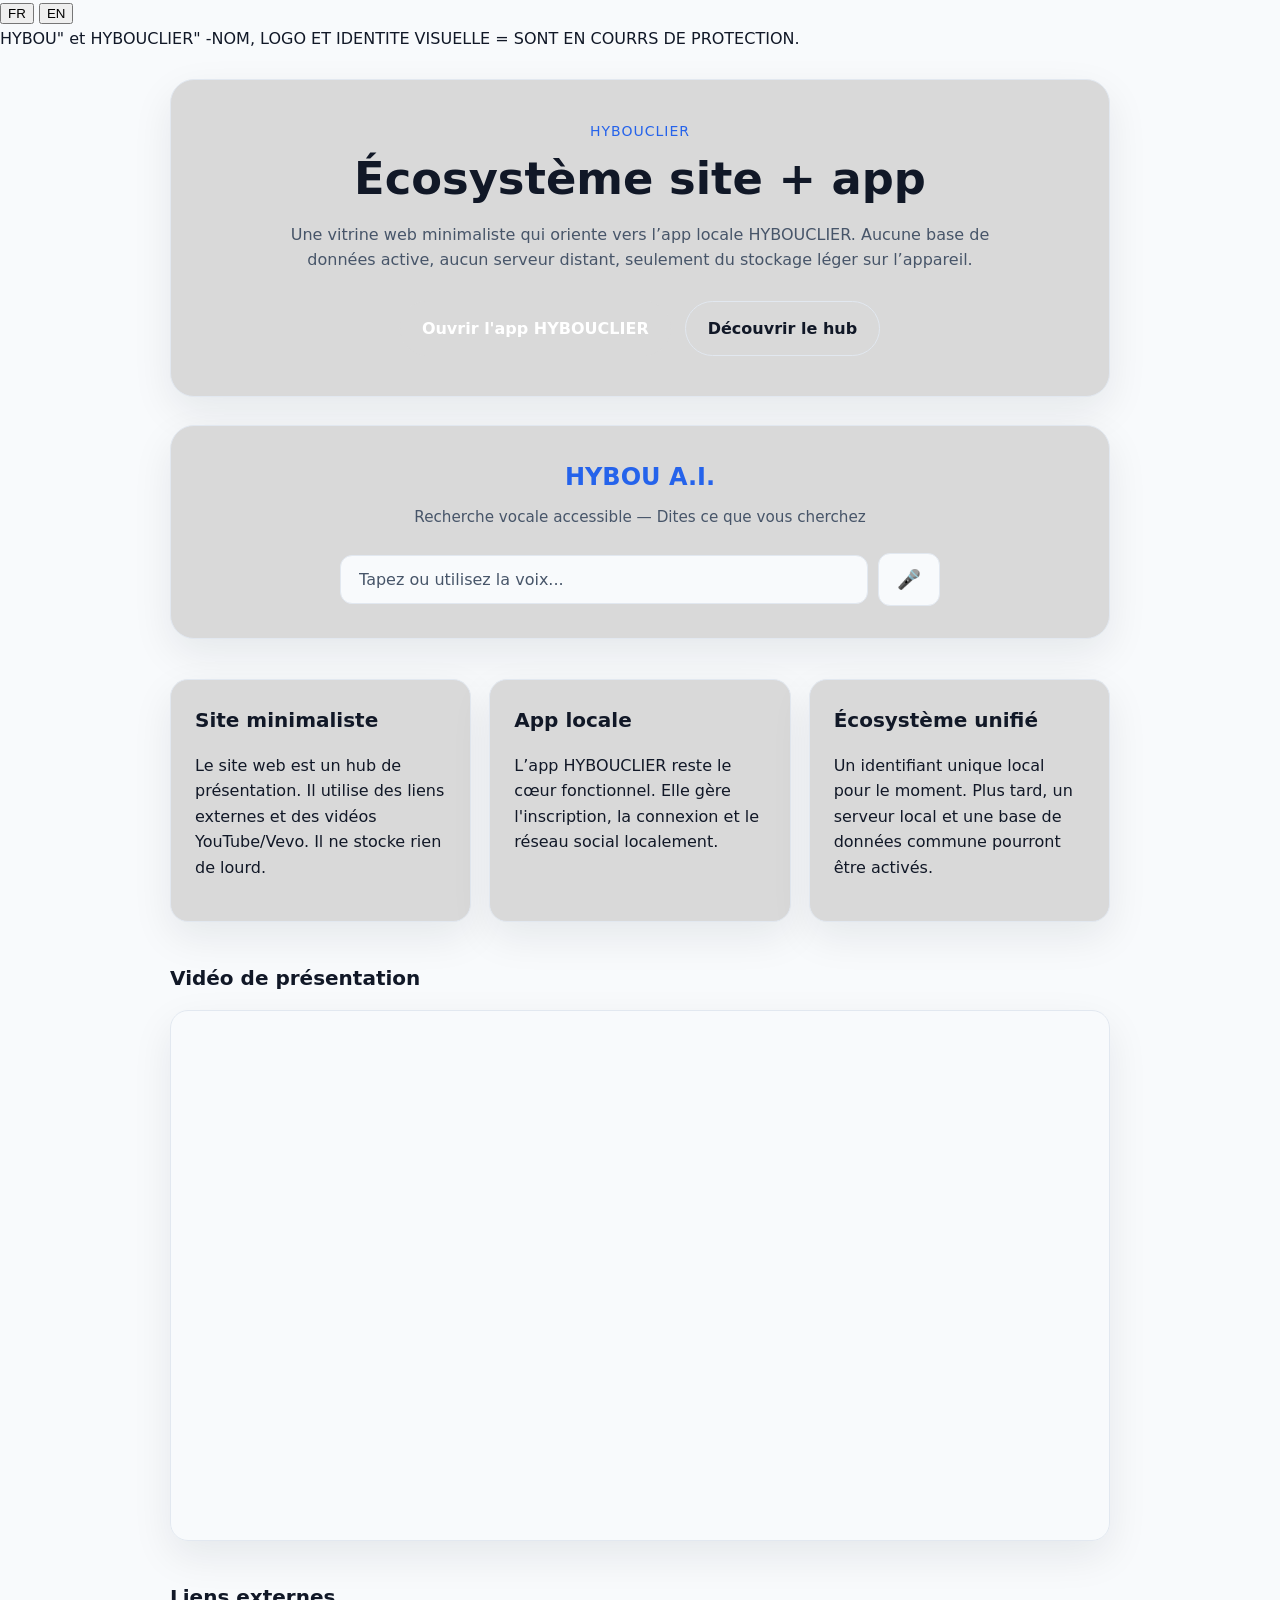
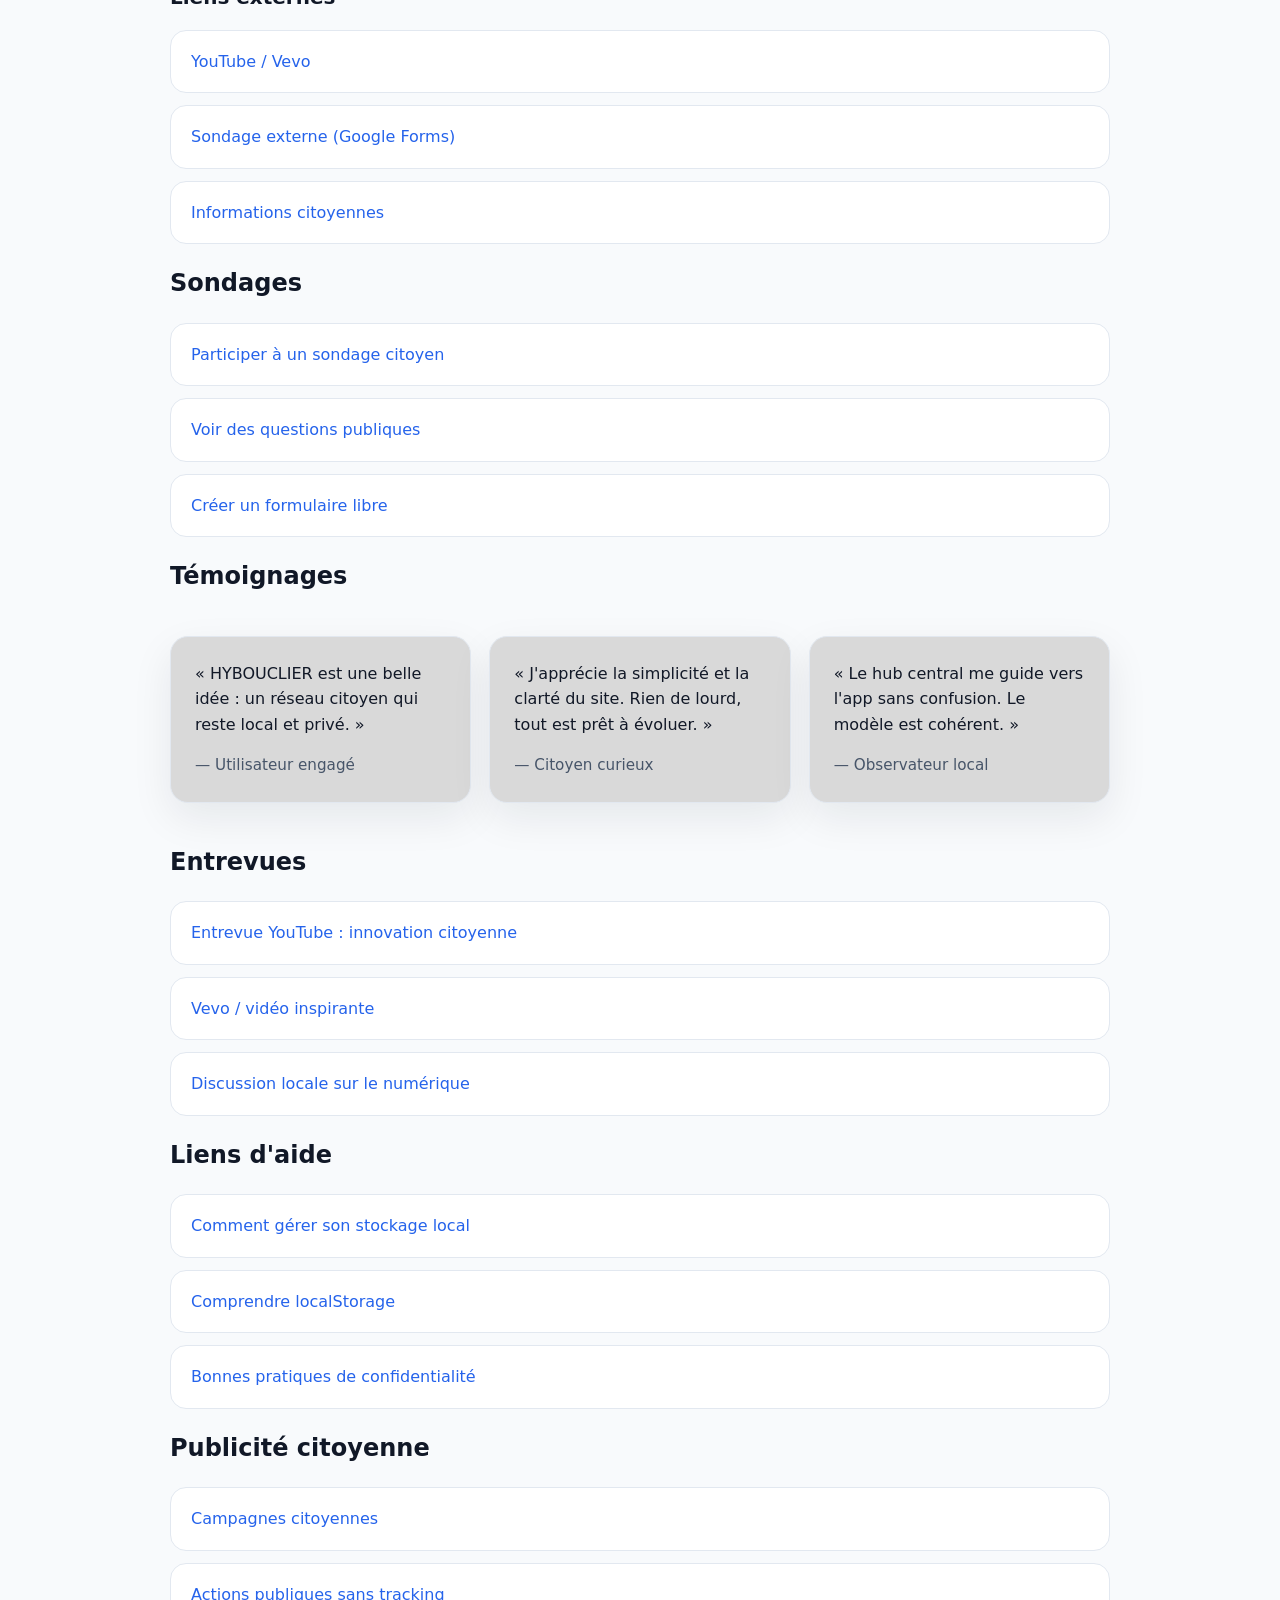
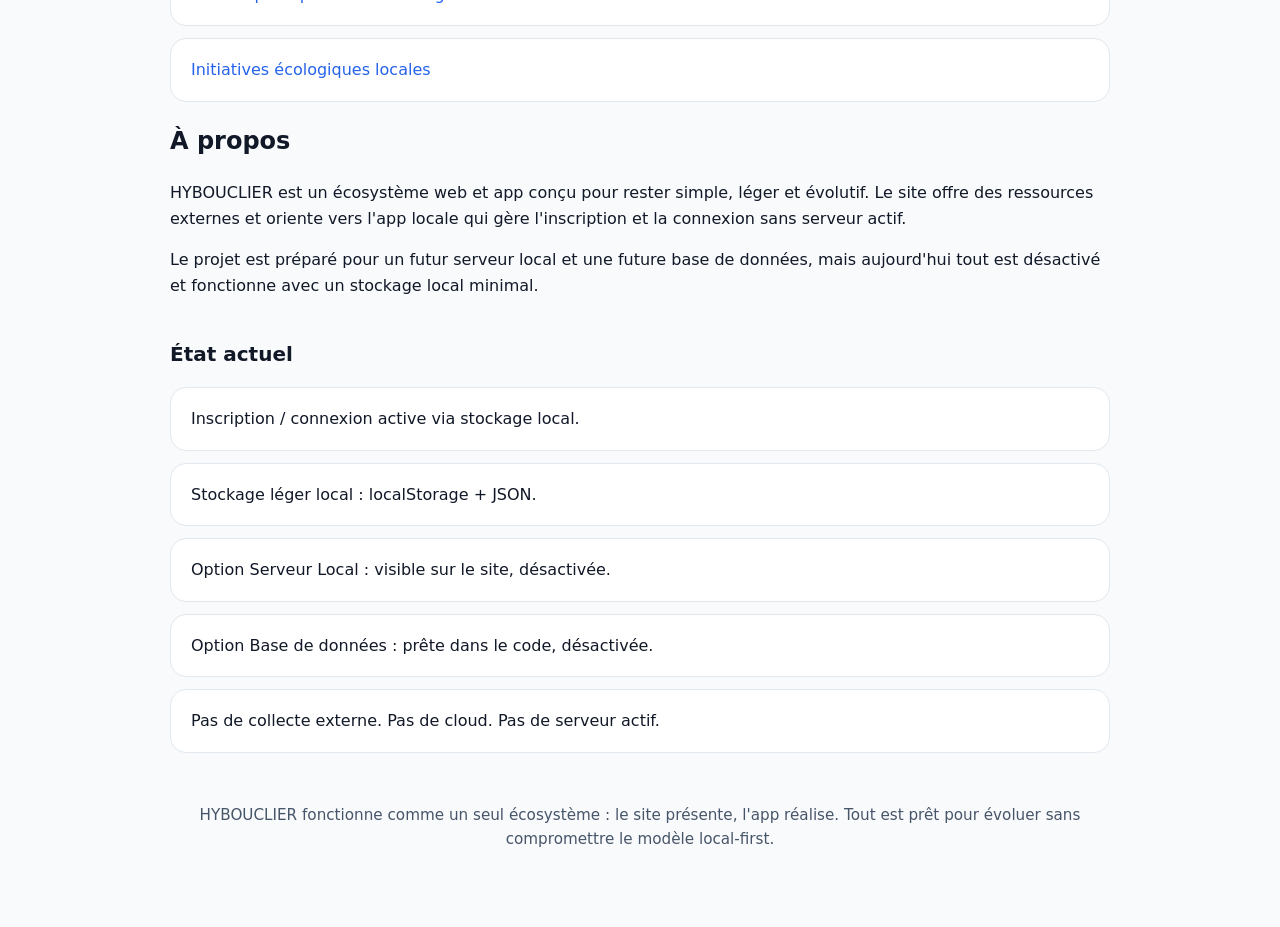
<file: index.html>
<!DOCTYPE html>
<html lang="fr">
<head>
    <meta charset="UTF-8">
    <meta name="viewport" content="width=device-width, initial-scale=1.0">
    <title>HYBOUCLIER - Écosystème Local</title>
    <link rel="stylesheet" href="site.css">
</head>
<body>
     
    <div id="language-switcher">
    <button onclick="setLanguage('fr')">FR</button>
    <button onclick="setLanguage('en')">EN</button>
</div>

    <div id="legal-top">
        HYBOU" et HYBOUCLIER" -NOM, LOGO ET IDENTITE VISUELLE = SONT EN COURRS DE PROTECTION.
    </div>     
    </div>
    <div class="container">
        <header class="hero-section">
            <p class="eyebrow">HYBOUCLIER</p>
            <h1>Écosystème site + app</h1>
            <p class="hero-copy">Une vitrine web minimaliste qui oriente vers l’app locale HYBOUCLIER. Aucune base de données active, aucun serveur distant, seulement du stockage léger sur l’appareil.</p>
            <div class="hero-actions">
                <a class="btn btn-primary" href="prototype-v0.1/index.html">Ouvrir l'app HYBOUCLIER</a>
                <a class="btn btn-secondary" href="#details">Découvrir le hub</a>
            </div>
        </header>

        <section class="ai-search-section">
            <h2>HYBOU A.I.</h2>
            <p class="ai-search-description">Recherche vocale accessible — Dites ce que vous cherchez</p>
            <div class="search-bar-wrapper">
                <div class="search-input-group">
                    <input 
                        type="text" 
                        class="search-input" 
                        id="hybouSearch" 
                        placeholder="Tapez ou utilisez la voix..." 
                        aria-label="Barre de recherche HYBOU A.I."
                    >
                    <button 
                        class="voice-button" 
                        id="voiceButton" 
                        aria-label="Activation recherche vocale"
                        title="Cliquez pour utiliser la recherche vocale"
                    >
                        🎤
                    </button>
                </div>
                <ul class="search-results" id="searchResults"></ul>
            </div>
        </section>

        <section class="summary-grid" id="details">
            <article>
                <h2>Site minimaliste</h2>
                <p>Le site web est un hub de présentation. Il utilise des liens externes et des vidéos YouTube/Vevo. Il ne stocke rien de lourd.</p>
            </article>
            <article>
                <h2>App locale</h2>
                <p>L’app HYBOUCLIER reste le cœur fonctionnel. Elle gère l'inscription, la connexion et le réseau social localement.</p>
            </article>
            <article>
                <h2>Écosystème unifié</h2>
                <p>Un identifiant unique local pour le moment. Plus tard, un serveur local et une base de données commune pourront être activés.</p>
            </article>
        </section>

        <section class="media-section">
            <h2>Vidéo de présentation</h2>
            <div class="video-wrapper">
                <iframe src="https://www.youtube.com/embed/dQw4w9WgXcQ" title="HYBOUCLIER - Présentation" frameborder="0" allow="accelerometer; autoplay; clipboard-write; encrypted-media; gyroscope; picture-in-picture" allowfullscreen></iframe>
            </div>
        </section>

        <section class="links-section">
            <h2>Liens externes</h2>
            <ul>
                <li><a href="https://www.youtube.com/" target="_blank" rel="noreferrer">YouTube / Vevo</a></li>
                <li><a href="https://forms.gle/" target="_blank" rel="noreferrer">Sondage externe (Google Forms)</a></li>
                <li><a href="https://fr.wikipedia.org/wiki/R%C3%A9seau_social" target="_blank" rel="noreferrer">Informations citoyennes</a></li>
            </ul>
        </section>

        <section class="polls-section">
            <h2>Sondages</h2>
            <ul>
                <li><a href="https://forms.gle/" target="_blank" rel="noreferrer">Participer à un sondage citoyen</a></li>
                <li><a href="https://www.surveymonkey.com/" target="_blank" rel="noreferrer">Voir des questions publiques</a></li>
                <li><a href="https://framaforms.org/" target="_blank" rel="noreferrer">Créer un formulaire libre</a></li>
            </ul>
        </section>

        <section class="testimonials-section">
            <h2>Témoignages</h2>
            <div class="testimonial-grid">
                <article class="quote-card">
                    <p>« HYBOUCLIER est une belle idée : un réseau citoyen qui reste local et privé. »</p>
                    <span>— Utilisateur engagé</span>
                </article>
                <article class="quote-card">
                    <p>« J'apprécie la simplicité et la clarté du site. Rien de lourd, tout est prêt à évoluer. »</p>
                    <span>— Citoyen curieux</span>
                </article>
                <article class="quote-card">
                    <p>« Le hub central me guide vers l'app sans confusion. Le modèle est cohérent. »</p>
                    <span>— Observateur local</span>
                </article>
            </div>
        </section>

        <section class="interviews-section">
            <h2>Entrevues</h2>
            <ul>
                <li><a href="https://www.youtube.com/watch?v=ktr3HjgHo2Y" target="_blank" rel="noreferrer">Entrevue YouTube : innovation citoyenne</a></li>
                <li><a href="https://www.youtube.com/watch?v=1G4isv_Fylg" target="_blank" rel="noreferrer">Vevo / vidéo inspirante</a></li>
                <li><a href="https://www.youtube.com/watch?v=5qap5aO4i9A" target="_blank" rel="noreferrer">Discussion locale sur le numérique</a></li>
            </ul>
        </section>

        <section class="help-links-section">
            <h2>Liens d'aide</h2>
            <ul>
                <li><a href="https://support.google.com/drive/answer/2423492" target="_blank" rel="noreferrer">Comment gérer son stockage local</a></li>
                <li><a href="https://developer.mozilla.org/fr/docs/Web/API/Window/localStorage" target="_blank" rel="noreferrer">Comprendre localStorage</a></li>
                <li><a href="https://fr.wikipedia.org/wiki/Confidentialit%C3%A9_des_donn%C3%A9es" target="_blank" rel="noreferrer">Bonnes pratiques de confidentialité</a></li>
            </ul>
        </section>

        <section class="civic-ads-section">
            <h2>Publicité citoyenne</h2>
            <ul>
                <li><a href="https://www.change.org/" target="_blank" rel="noreferrer">Campagnes citoyennes</a></li>
                <li><a href="https://www.amnesty.org/fr/" target="_blank" rel="noreferrer">Actions publiques sans tracking</a></li>
                <li><a href="https://www.ecologie.gouv.fr/" target="_blank" rel="noreferrer">Initiatives écologiques locales</a></li>
            </ul>
        </section>

        <section class="about-section">
            <h2>À propos</h2>
            <p>HYBOUCLIER est un écosystème web et app conçu pour rester simple, léger et évolutif. Le site offre des ressources externes et oriente vers l'app locale qui gère l'inscription et la connexion sans serveur actif.</p>
            <p>Le projet est préparé pour un futur serveur local et une future base de données, mais aujourd'hui tout est désactivé et fonctionne avec un stockage local minimal.</p>
        </section>

        <section class="status-section">
            <h2>État actuel</h2>
            <ul>
                <li>Inscription / connexion active via stockage local.</li>
                <li>Stockage léger local : localStorage + JSON.</li>
                <li>Option Serveur Local : visible sur le site, désactivée.</li>
                <li>Option Base de données : prête dans le code, désactivée.</li>
                <li>Pas de collecte externe. Pas de cloud. Pas de serveur actif.</li>
            </ul>
        </section>

        <footer>
            <p>HYBOUCLIER fonctionne comme un seul écosystème : le site présente, l'app réalise. Tout est prêt pour évoluer sans compromettre le modèle local-first.</p>
        </footer>
    </div>

    <script>
        // HYBOU A.I. Search and Voice Functionality
        const searchInput = document.getElementById('hybouSearch');
        const voiceButton = document.getElementById('voiceButton');
        const searchResults = document.getElementById('searchResults');

        // Site links database for search
        const siteLinks = {
            'youtube': { title: 'YouTube / Vevo', url: 'https://www.youtube.com/', category: 'Média' },
            'sondage': { title: 'Google Forms - Sondage', url: 'https://forms.gle/', category: 'Engagement' },
            'wikipédia': { title: 'Informations sur les réseaux sociaux', url: 'https://fr.wikipedia.org/wiki/R%C3%A9seau_social', category: 'Information' },
            'citoyen': { title: 'Sondage citoyen', url: 'https://forms.gle/', category: 'Engagement' },
            'survey': { title: 'Questions publiques', url: 'https://www.surveymonkey.com/', category: 'Sondage' },
            'formulaire': { title: 'Créer un formulaire libre', url: 'https://framaforms.org/', category: 'Outils' },
            'entrevue': { title: 'Entrevue YouTube', url: 'https://www.youtube.com/watch?v=ktr3HjgHo2Y', category: 'Média' },
            'innovation': { title: 'Innovation citoyenne', url: 'https://www.youtube.com/watch?v=ktr3HjgHo2Y', category: 'Ressource' },
            'vidéo': { title: 'Vevo - vidéo inspirante', url: 'https://www.youtube.com/watch?v=1G4isv_Fylg', category: 'Média' },
            'numérique': { title: 'Discussion locale sur le numérique', url: 'https://www.youtube.com/watch?v=5qap5aO4i9A', category: 'Discussion' },
            'stockage': { title: 'Gérer son stockage local', url: 'https://support.google.com/drive/answer/2423492', category: 'Aide' },
            'localstorage': { title: 'Comprendre localStorage', url: 'https://developer.mozilla.org/fr/docs/Web/API/Window/localStorage', category: 'Documentation' },
            'confidentialité': { title: 'Bonnes pratiques de confidentialité', url: 'https://fr.wikipedia.org/wiki/Confidentialit%C3%A9_des_donn%C3%A9es', category: 'Sécurité' },
            'campagne': { title: 'Campagnes citoyennes', url: 'https://www.change.org/', category: 'Engagement' },
            'amnesty': { title: 'Actions publiques sans tracking', url: 'https://www.amnesty.org/fr/', category: 'Organisations' },
            'écologie': { title: 'Initiatives écologiques locales', url: 'https://www.ecologie.gouv.fr/', category: 'Environnement' },
            'app': { title: 'Ouvrir l\'app HYBOUCLIER', url: 'prototype-v0.1/index.html', category: 'Application' }
        };

        // Search function
        function performSearch(query) {
            const normalizedQuery = query.toLowerCase().trim();
            
            if (!normalizedQuery) {
                searchResults.classList.remove('visible');
                return;
            }

            const results = Object.values(siteLinks).filter(link => 
                link.title.toLowerCase().includes(normalizedQuery) ||
                link.category.toLowerCase().includes(normalizedQuery)
            );

            displayResults(results);
        }

        // Display search results
        function displayResults(results) {
            searchResults.innerHTML = '';
            
            if (results.length === 0) {
                searchResults.classList.remove('visible');
                return;
            }

            results.forEach(link => {
                const li = document.createElement('li');
                li.innerHTML = `<a href="${link.url}" target="_blank" rel="noreferrer">${link.title} <span style="color: #475569; font-size: 0.85rem;">(${link.category})</span></a>`;
                searchResults.appendChild(li);
            });

            searchResults.classList.add('visible');
        }

        // Search input listener
        searchInput.addEventListener('input', (e) => {
            performSearch(e.target.value);
        });

        // Voice search functionality
        const SpeechRecognition = window.SpeechRecognition || window.webkitSpeechRecognition;
        
        if (SpeechRecognition) {
            const recognition = new SpeechRecognition();
            recognition.lang = 'fr-FR';
            let isListening = false;

            voiceButton.addEventListener('click', () => {
                if (isListening) {
                    recognition.stop();
                    isListening = false;
                    voiceButton.style.opacity = '1';
                } else {
                    searchInput.value = '';
                    searchResults.classList.remove('visible');
                    recognition.start();
                    isListening = true;
                    voiceButton.style.opacity = '0.5';
                }
            });

            recognition.addEventListener('result', (event) => {
                const transcript = Array.from(event.results)
                    .map(result => result[0].transcript)
                    .join('');
                
                searchInput.value = transcript;
                performSearch(transcript);
            });

            recognition.addEventListener('end', () => {
                isListening = false;
                voiceButton.style.opacity = '1';
            });

            recognition.addEventListener('error', () => {
                voiceButton.style.opacity = '1';
            });
        } else {
            voiceButton.style.opacity = '0.5';
            voiceButton.title = 'Recherche vocale non supportée dans votre navigateur';
        }
    </script>
</body>
</html>
</file>
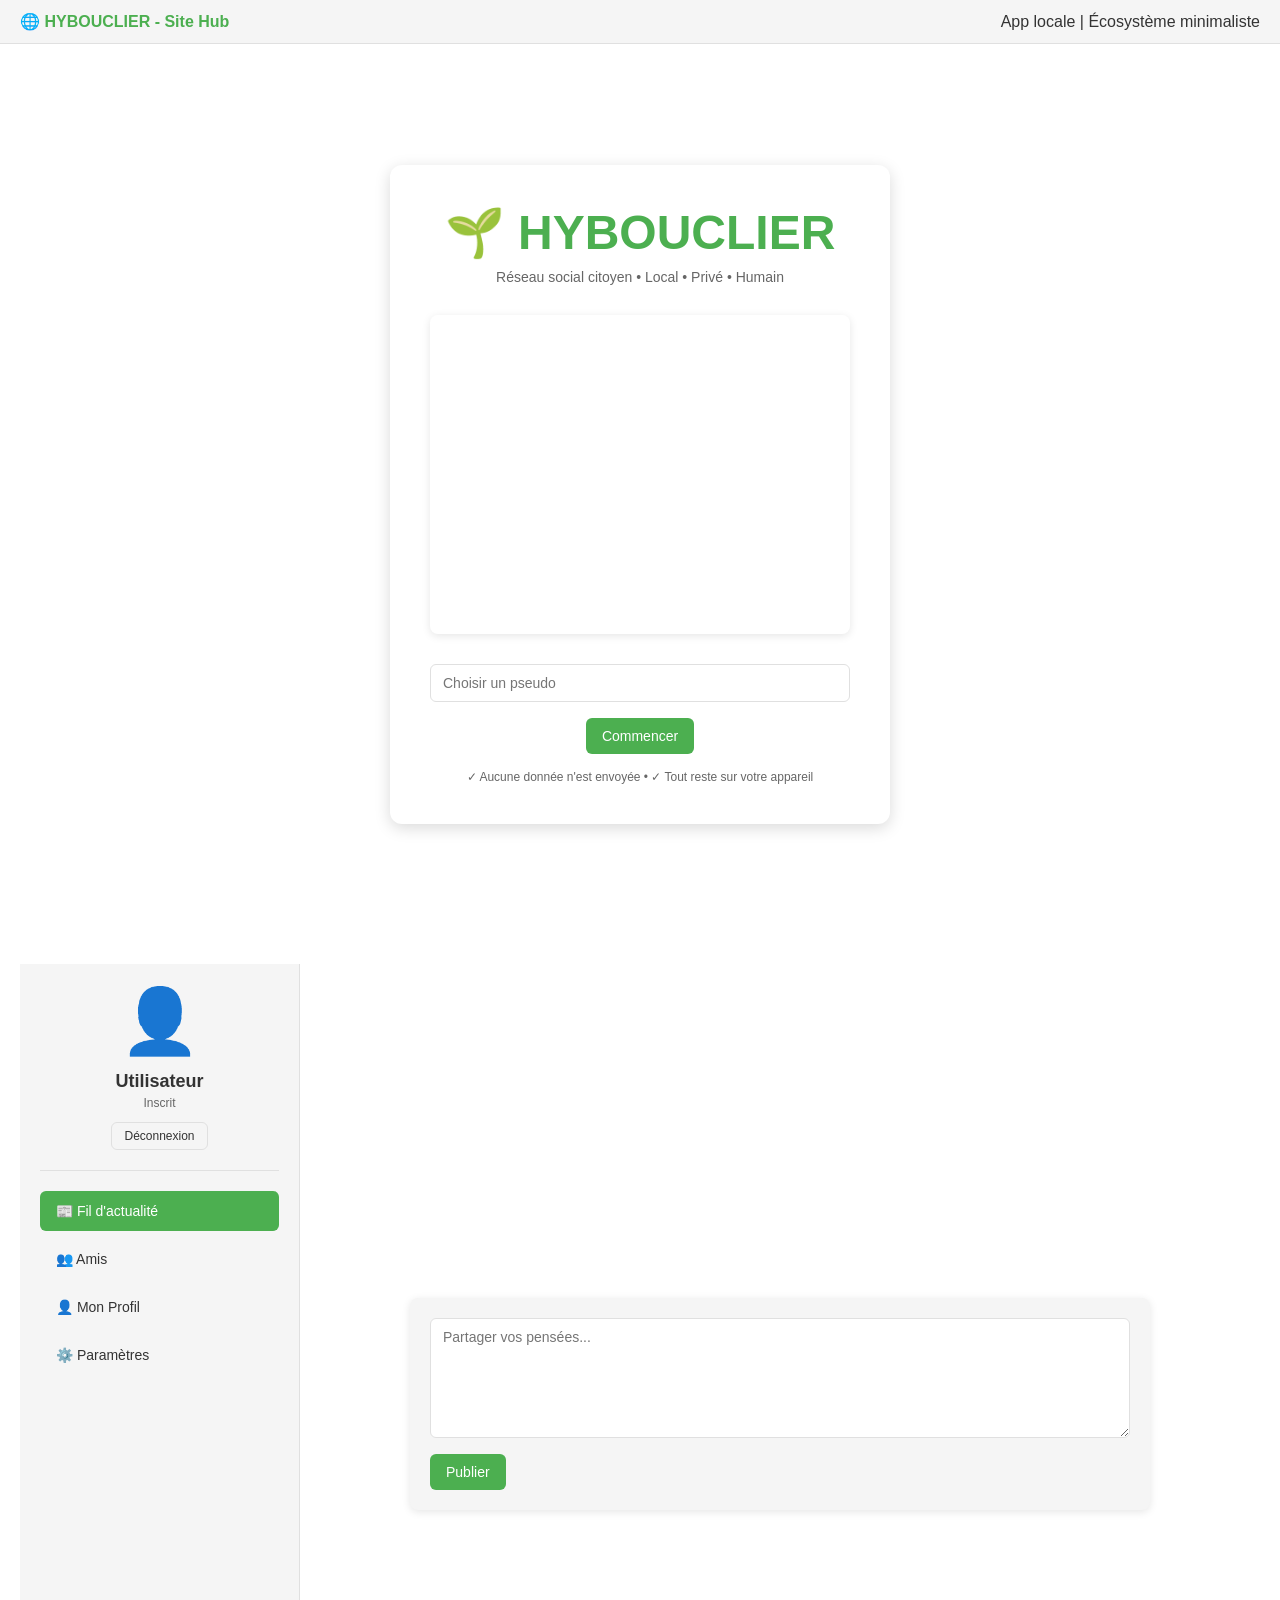
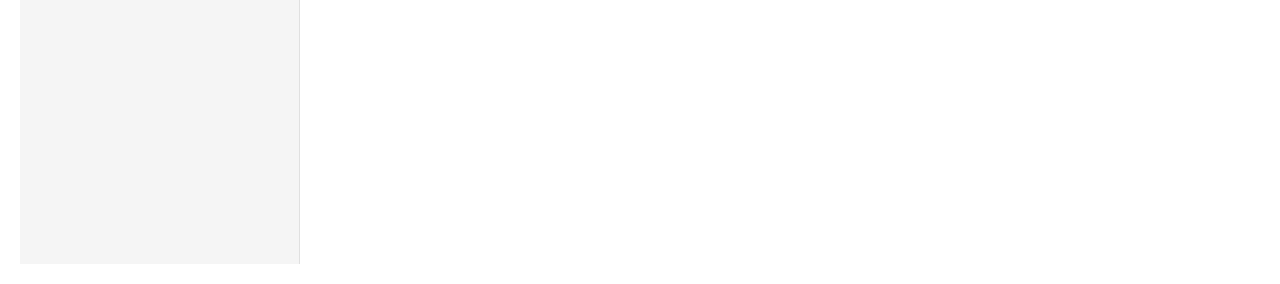
<file: prototype-v0.1/index.html>
<!DOCTYPE html>
<html lang="fr">
<head>
    <meta charset="UTF-8">
    <meta name="viewport" content="width=device-width, initial-scale=1.0">
    <title>HYBOUCLIER - Réseau Social Citoyen</title>
    <link rel="stylesheet" href="styles.css">
</head>
<body>
    <div class="site-banner">
        <a class="site-link" href="../index.html" target="_blank">🌐 HYBOUCLIER - Site Hub</a>
        <span>App locale | Écosystème minimaliste</span>
    </div>
        <!-- Écran de bienvenue / Connexion -->
        <div id="authScreen" class="screen">
            <div class="auth-container">
                <h1>🌱 HYBOUCLIER</h1>
                <p class="tagline">Réseau social citoyen • Local • Privé • Humain</p>
                
                <!-- Vidéo YouTube de bienvenue -->
                <div id="welcomeVideo" class="welcome-video">
                    <iframe 
                        id="youtubeFrame"
                        width="100%" 
                        height="315" 
                        frameborder="0" 
                        allow="accelerometer; autoplay; clipboard-write; encrypted-media; gyroscope; picture-in-picture" 
                        allowfullscreen>
                    </iframe>
                </div>

                <div class="form-group">
                    <input type="text" id="username" placeholder="Choisir un pseudo" maxlength="20">
                </div>
                <button onclick="createOrLoadAccount()" class="btn btn-primary">Commencer</button>
                <p class="info-text">✓ Aucune donnée n'est envoyée • ✓ Tout reste sur votre appareil</p>
            </div>
        </div>

        <!-- Écran principal (après connexion) -->
        <div id="mainScreen" class="screen hidden">
            <aside class="sidebar">
                <div class="profile-card">
                    <div class="avatar" id="avatar">👤</div>
                    <h2 id="profileName">Utilisateur</h2>
                    <p id="joinDate">Inscrit</p>
                    <button onclick="logout()" class="btn btn-small">Déconnexion</button>
                </div>
                <nav class="sidebar-nav">
                    <a href="#" onclick="switchTab('feed')" class="nav-item active">
                        📰 Fil d'actualité
                    </a>
                    <a href="#" onclick="switchTab('friends')" class="nav-item">
                        👥 Amis
                    </a>
                    <a href="#" onclick="switchTab('profile')" class="nav-item">
                        👤 Mon Profil
                    </a>
                    <a href="#" onclick="switchTab('settings')" class="nav-item">
                        ⚙️ Paramètres
                    </a>
                </nav>
            </aside>

            <main class="main-content">
                <!-- Onglet: Fil d'actualité -->
                <div id="feedTab" class="tab-content active">
                    <div class="post-composer">
                        <textarea id="postContent" placeholder="Partager vos pensées..." maxlength="500"></textarea>
                        <button onclick="publishPost()" class="btn btn-primary">Publier</button>
                    </div>
                    <div id="feedContainer" class="feed">
                        <!-- Les posts seront affichés ici -->
                    </div>
                </div>

                <!-- Onglet: Amis -->
                <div id="friendsTab" class="tab-content hidden">
                    <div class="friends-container">
                        <h2>Mes Amis sur HYBOUCLIER</h2>
                        
                        <div class="add-friend-section">
                            <h3>📢 Ajouter un ami</h3>
                            <div class="form-group">
                                <input type="text" id="friendCode" placeholder="Entrez le code ami (ex: ALEX-ABC123)" maxlength="20">
                                <button onclick="addFriendByCode()" class="btn btn-primary">Ajouter</button>
                            </div>
                        </div>

                        <div class="share-friend-section">
                            <h3>🔗 Mon Code Ami</h3>
                            <div class="friend-code-display">
                                <div class="code-box" id="myFriendCode">CHARGEMENT...</div>
                                <button onclick="copyFriendCode()" class="btn btn-secondary">📋 Copier</button>
                                <button onclick="shareFriendCode()" class="btn btn-secondary">📤 Partager</button>
                            </div>
                        </div>

                        <hr>

                        <div class="friends-list-section">
                            <h3>👥 Mes amis (<span id="friendCount">0</span>)</h3>
                            <div id="friendsList" class="friends-list">
                                <p class="empty-message">Aucun ami encore. Commencez à en ajouter !</p>
                            </div>
                        </div>

                        <hr>

                        <div class="friends-feed-section">
                            <h3>📰 Fil des amis</h3>
                            <div id="friendsFeed" class="feed">
                                <p class="empty-message">Aucun post de vos amis pour le moment.</p>
                            </div>
                        </div>
                    </div>
                </div>

                <!-- Onglet: Profil -->
                <div id="profileTab" class="tab-content hidden">
                    <div class="profile-section">
                        <h2>Mon Profil</h2>
                        <div class="profile-form">
                            <div class="form-group">
                                <label>Pseudo:</label>
                                <input type="text" id="editUsername" placeholder="Votre pseudo" maxlength="20">
                            </div>
                            <div class="form-group">
                                <label>Bio:</label>
                                <textarea id="editBio" placeholder="Parlez de vous..." maxlength="250"></textarea>
                            </div>
                            <div class="form-group">
                                <label>Emoji Profil:</label>
                                <input type="text" id="editAvatar" placeholder="😊" maxlength="2">
                            </div>
                            <button onclick="saveProfile()" class="btn btn-primary">Enregistrer</button>
                        </div>
                    </div>

                    <div class="profile-stats">
                        <div class="stat-item">
                            <span class="stat-label">Posts</span>
                            <span class="stat-value" id="postCount">0</span>
                        </div>
                        <div class="stat-item">
                            <span class="stat-label">Inscription</span>
                            <span class="stat-value" id="memberSince">-</span>
                        </div>
                    </div>

                    <div class="data-management">
                        <h3>Gestion des données</h3>
                        <button onclick="exportData()" class="btn btn-secondary">📥 Exporter mes données</button>
                        <button onclick="importData()" class="btn btn-secondary">📤 Importer des données</button>
                        <button onclick="exportFriendsData()" class="btn btn-secondary">🔗 Exporter liste amis</button>
                    </div>
                </div>

                <!-- Onglet: Paramètres -->
                <div id="settingsTab" class="tab-content hidden">
                    <div class="settings-section">
                        <h2>Paramètres</h2>
                        
                        <div class="setting-item">
                            <label>
                                <input type="checkbox" id="darkMode">
                                Mode sombre
                            </label>
                        </div>

                        <div class="setting-item">
                            <label>URL Vidéo YouTube (ID ou full URL):</label>
                            <input type="text" id="youtubeUrl" placeholder="ex: jNQXAC9IVRw">
                            <button onclick="updateYoutubeVideo()" class="btn btn-small">Mise à jour</button>
                        </div>

                        <div class="setting-item">
                            <label>
                                <input type="checkbox" disabled>
                                Serveur local (désactivé)
                            </label>
                            <p class="setting-note">Option prête pour plus tard : aucun serveur n'est actif aujourd'hui.</p>
                        </div>

                        <div class="setting-item">
                            <label>
                                <input type="checkbox" disabled>
                                Base de données (désactivée)
                            </label>
                            <p class="setting-note">Aucune base de données live pour l'instant, stockage local uniquement.</p>
                        </div>

                        <hr>

                        <h3>À propos d'HYBOUCLIER</h3>
                        <p>
                            HYBOUCLIER est un réseau social citoyen qui respecte votre vie privée.
                            Aucune donnée n'est collectée, tout fonctionne localement sur votre appareil.
                        </p>
                        <p>
                            Version: <strong>0.1.0</strong> (Alpha Local-First)
                        </p>
                    </div>
                </div>
            </main>
        </div>
    </div>

    <script src="storage.js"></script>
    <script src="p2p.js"></script>
    <script src="app.js"></script>
</body>
</html>
</file>
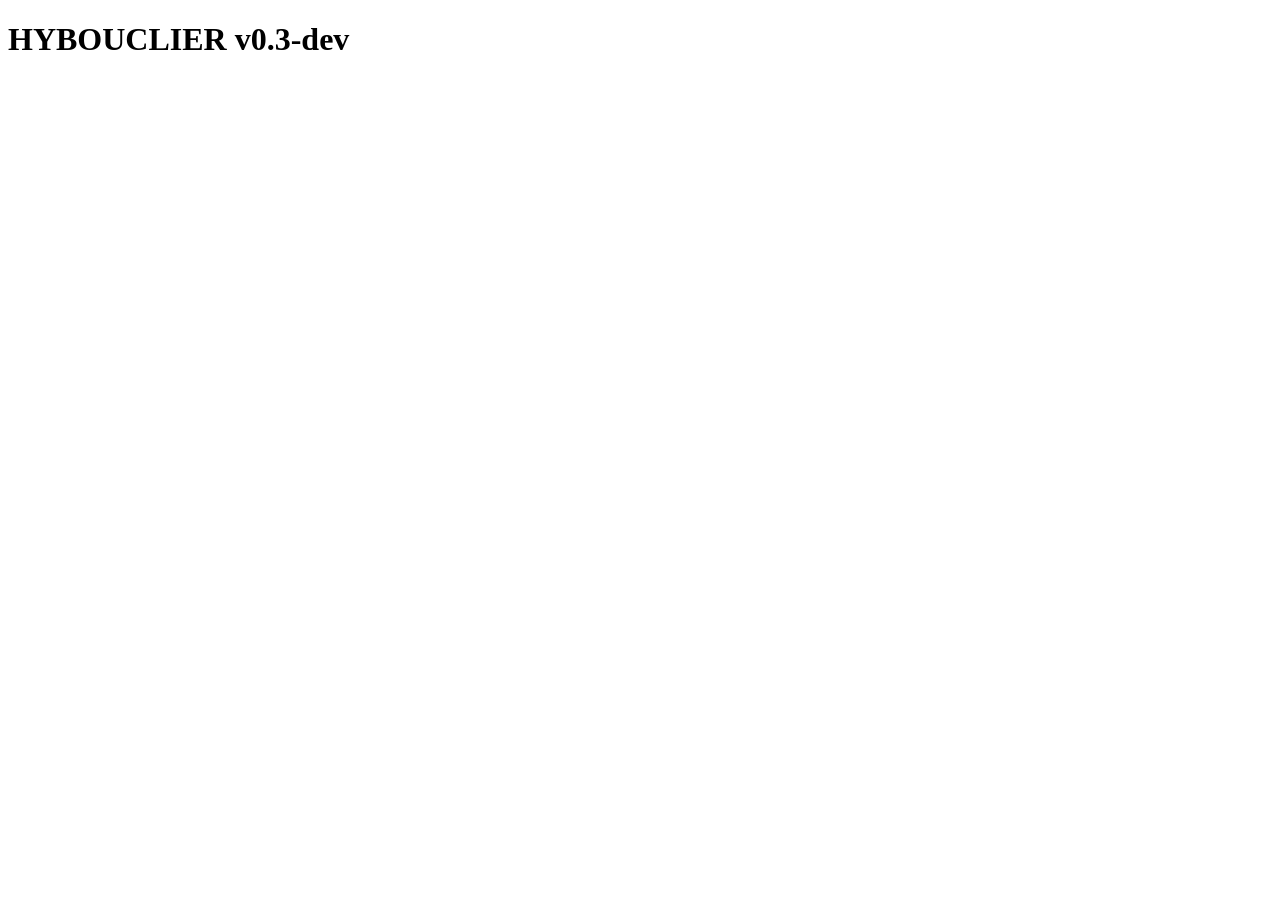
<file: v0.2-online/frontend/index.html>
<!DOCTYPE html>
<html>
<head>
  <meta charset="UTF-8">
  <title>HYBOUCLIER v0.3-dev</title>
</head>
<body>
  <h1>HYBOUCLIER v0.3-dev</h1>
  <script type="module" src="./main.js"></script>
</body>
</html>
</file>
<file: site.css>
:root {
    --bg: #f8fafc;
    --surface: #ffffff;
    --border: #e2e8f0;
    --text: #111827;
    --muted: #475569;
    --primary: #2563eb;
    --primary-dark: #1d4ed8;
    --shadow: 0 15px 40px rgba(15, 23, 42, 0.08);
}

* {
    box-sizing: border-box;
}

body {
    margin: 0;
    font-family: Inter, system-ui, -apple-system, BlinkMacSystemFont, 'Segoe UI', sans-serif;
    background: var(--bg);
    color: var(--text);
    line-height: 1.6;
}

a {
    color: var(--primary);
    text-decoration: none;
}

a:hover {
    text-decoration: underline;
}

.container {
    max-width: 980px;
    margin: 0 auto;
    padding: 28px 20px 60px;
}

.hero-section {
    background: #d9d9d9; /* gris neutre myen */
    border: 1px solid var(--border);
    border-radius: 24px;
    padding: 40px 32px;
    box-shadow: var(--shadow);
    text-align: center;
}

.eyebrow {
    margin: 0 0 12px;
    font-size: 14px;
    letter-spacing: 1px;
    text-transform: uppercase;
    color: var(--primary);
}

.hero-section h1 {
    margin: 0;
    font-size: clamp(2.4rem, 3.5vw, 4rem);
    line-height: 1.05;
}

.hero-copy {
    max-width: 760px;
    margin: 20px auto 28px;
    color: var(--muted);
    font-size: 1rem;
}

.hero-actions {
    display: flex;
    flex-wrap: wrap;
    justify-content: center;
    gap: 14px;
}

.ai-search-section {
    background: #d9d9d9; /* gris neutre myen */
    border: 1px solid var(--border);
    border-radius: 24px;
    padding: 32px;
    margin: 28px 0 40px;
    box-shadow: var(--shadow);
    text-align: center;
}

.ai-search-section h2 {
    margin: 0 0 8px;
    font-size: 1.5rem;
    color: var(--primary);
}

.ai-search-description {
    margin: 0 0 24px;
    color: var(--muted);
    font-size: 0.95rem;
}

.search-bar-wrapper {
    max-width: 600px;
    margin: 0 auto;
}

.search-input-group {
    display: flex;
    gap: 10px;
    align-items: center;
}

.search-input {
    flex: 1;
    padding: 14px 18px;
    border: 1px solid var(--border);
    border-radius: 12px;
    font-size: 1rem;
    background: var(--bg);
    color: var(--text);
    font-family: inherit;
    transition: border-color 0.2s, box-shadow 0.2s;
}

.search-input:focus {
    outline: none;
    border-color: var(--primary);
    box-shadow: 0 0 0 3px rgba(37, 99, 235, 0.1);
}

.search-input::placeholder {
    color: var(--muted);
}

.voice-button {
    padding: 14px 18px;
    border: 1px solid var(--border);
    background: var(--bg);
    border-radius: 12px;
    cursor: pointer;
    font-size: 1.2rem;
    display: flex;
    align-items: center;
    justify-content: center;
    transition: background-color 0.2s, border-color 0.2s, transform 0.2s;
    min-width: 48px;
    min-height: 48px;
}

.voice-button:hover {
    background: rgba(37, 99, 235, 0.08);
    border-color: var(--primary);
    transform: translateY(-1px);
}

.voice-button:active {
    background: rgba(37, 99, 235, 0.15);
}

.search-results {
    list-style: none;
    padding: 0;
    margin: 16px 0 0;
    display: none;
    gap: 8px;
    flex-direction: column;
}

.search-results.visible {
    display: flex;
}

.search-results li {
    background: var(--bg);
    border: 1px solid var(--border);
    border-radius: 12px;
    padding: 12px 16px;
    text-align: left;
}

.search-results a {
    color: var(--primary);
    text-decoration: none;
    display: block;
}

.search-results a:hover {
    text-decoration: underline;
}



.btn {
    display: inline-flex;
    align-items: center;
    justify-content: center;
    padding: 14px 22px;
    border-radius: 999px;
    font-weight: 600;
    transition: transform 0.2s ease, background-color 0.2s ease;
}

.btn-primary {
    background: #d9d9d9; /* gris neutre myen */
    color: white;
}

.btn-primary:hover {
    background: #d9d9d9; /* gris neutre myen */
    transform: translateY(-1px);
}

.btn-secondary {
    background: #d9d9d9; /* gris neutre myen */
    color: var(--text);
    border: 1px solid var(--border);
}

.btn-secondary:hover {
    background: rgba(37, 99, 235, 0.08);
    transform: translateY(-1px);
}

/* --- HYBOUCLIER ICON SYSTEM --- */

/* Gros HYBOU (bouton principal) */
.hybou-main {
    width: 48px;
    height: auto;
    margin-right: 10px;
}

/* HYBOU moyen (lien interne) */
.hybou-medium {
    width: 32px;
    height: auto;
    margin-right: 8px;
}

/* Petit HYBOU (lien externe) */
.hybou-small {
    width: 22px;
    height: auto;
    margin-right: 6px;
}

.summary-grid,
.testimonial-grid,
.resource-grid {
    display: grid;
    gap: 18px;
    grid-template-columns: repeat(auto-fit, minmax(220px, 1fr));
    margin: 40px 0;
}

.quote-card {
    background: #d9d9d9; /* gris neutre myen */
    border: 1px solid var(--border);
    border-radius: 18px;
    padding: 24px;
    box-shadow: var(--shadow);
}

.quote-card p {
    margin: 0 0 16px;
    color: var(--text);
    font-size: 1rem;
}

.quote-card span {
    display: block;
    color: var(--muted);
    font-size: 0.95rem;
}

.summary-grid article,
.resource-card {
    background: #d9d9d9; /* gris neutre myen */
    border: 1px solid var(--border);
    border-radius: 18px;
    padding: 24px;
    box-shadow: var(--shadow);
}

.summary-grid h2,
.media-section h2,
.links-section h2,
.status-section h2 {
    margin-top: 0;
    font-size: 1.25rem;
}

.media-section,
.links-section,
.status-section {
    margin-top: 40px;
}

.video-wrapper {
    position: relative;
    padding-top: 56.25%;
    border-radius: 18px;
    overflow: hidden;
    box-shadow: var(--shadow);
    border: 1px solid var(--border);
}

.video-wrapper iframe {
    position: absolute;
    inset: 0;
    width: 100%;
    height: 100%;
    border: 0;
}

.links-section ul,
.polls-section ul,
.interviews-section ul,
.help-links-section ul,
.civic-ads-section ul,
.status-section ul {
    list-style: none;
    padding: 0;
    margin: 0;
    display: grid;
    gap: 12px;
}

.links-section li,
.polls-section li,
.interviews-section li,
.help-links-section li,
.civic-ads-section li,
.status-section li {
    background: var(--surface);
    border: 1px solid var(--border);
    border-radius: 16px;
    padding: 18px 20px;
}

footer {
    margin-top: 50px;
    color: var(--muted);
    text-align: center;
    font-size: 0.95rem;
}

@media (max-width: 640px) {
    .hero-actions {
        flex-direction: column;
    }
}
</file>
<file: prototype-v0.1/styles.css>
/* ======================================
   HYBOUCLIER - Styles CSS
   Local-First Social Network Design
   ====================================== */

:root {
    --primary-color: #4CAF50;
    --secondary-color: #2196F3;
    --danger-color: #f44336;
    --bg-color: #ffffff;
    --bg-secondary: #f5f5f5;
    --text-color: #333333;
    --text-light: #666666;
    --border-color: #e0e0e0;
    --shadow: 0 2px 8px rgba(0, 0, 0, 0.1);
    --shadow-lg: 0 4px 16px rgba(0, 0, 0, 0.15);
}

body.dark-mode {
    --bg-color: #1a1a1a;
    --bg-secondary: #2d2d2d;
    --text-color: #ffffff;
    --text-light: #bbbbbb;
    --border-color: #444444;
}

* {
    margin: 0;
    padding: 0;
    box-sizing: border-box;
}

body {
    font-family: -apple-system, BlinkMacSystemFont, 'Segoe UI', 'Roboto', 'Oxygen',
        'Ubuntu', 'Cantarell', 'Fira Sans', 'Droid Sans', 'Helvetica Neue',
        sans-serif;
    background-color: var(--bg-color);
    color: var(--text-color);
    transition: background-color 0.3s, color 0.3s;
}

/* ========== GÉNÉRAL ========== */

button {
    cursor: pointer;
    border: none;
    border-radius: 6px;
    font-weight: 500;
    transition: all 0.2s;
    padding: 10px 16px;
    font-size: 14px;
}

.btn {
    background-color: var(--bg-secondary);
    color: var(--text-color);
    border: 1px solid var(--border-color);
}

.btn:hover {
    background-color: var(--border-color);
}

.btn-primary {
    background-color: var(--primary-color);
    color: white;
    border: none;
}

.btn-primary:hover {
    background-color: #45a049;
    transform: translateY(-2px);
    box-shadow: var(--shadow);
}

.btn-secondary {
    background-color: var(--secondary-color);
    color: white;
    border: none;
}

.btn-secondary:hover {
    background-color: #0b7dda;
}

.btn-small {
    padding: 6px 12px;
    font-size: 12px;
}

input[type="text"],
input[type="email"],
textarea,
select {
    width: 100%;
    padding: 10px 12px;
    border: 1px solid var(--border-color);
    border-radius: 6px;
    background-color: var(--bg-color);
    color: var(--text-color);
    font-family: inherit;
    font-size: 14px;
    transition: border-color 0.2s;
}

input[type="text"]:focus,
input[type="email"]:focus,
textarea:focus,
select:focus {
    outline: none;
    border-color: var(--primary-color);
    box-shadow: 0 0 0 3px rgba(76, 175, 80, 0.1);
}

textarea {
    resize: vertical;
    min-height: 100px;
}

.form-group {
    margin-bottom: 16px;
}

.form-group label {
    display: block;
    margin-bottom: 6px;
    font-weight: 500;
    font-size: 14px;
}

/* ========== ÉCRANS ========== */

.screen {
    min-height: 100vh;
    display: flex;
    align-items: center;
    justify-content: center;
    padding: 20px;
}

.screen.hidden {
    display: none;
}

/* ========== ÉCRAN AUTH ========== */

.auth-container {
    max-width: 500px;
    width: 100%;
    padding: 40px;
    background-color: var(--bg-color);
    border-radius: 12px;
    box-shadow: var(--shadow-lg);
    text-align: center;
}

.auth-container h1 {
    font-size: 48px;
    margin-bottom: 8px;
    color: var(--primary-color);
}

.tagline {
    color: var(--text-light);
    margin-bottom: 30px;
    font-size: 14px;
}

.welcome-video {
    margin: 30px 0;
    border-radius: 8px;
    overflow: hidden;
    box-shadow: var(--shadow);
}

.info-text {
    font-size: 12px;
    color: var(--text-light);
    margin-top: 16px;
}

/* ========== ÉCRAN PRINCIPAL ========== */

#mainScreen {
    display: flex;
    min-height: 100vh;
}

.sidebar {
    width: 280px;
    background-color: var(--bg-secondary);
    border-right: 1px solid var(--border-color);
    padding: 20px;
    overflow-y: auto;
    position: sticky;
    top: 0;
    height: 100vh;
}

.profile-card {
    text-align: center;
    padding-bottom: 20px;
    border-bottom: 1px solid var(--border-color);
    margin-bottom: 20px;
}

.avatar {
    font-size: 64px;
    margin-bottom: 12px;
}

#profileName {
    font-size: 18px;
    margin-bottom: 4px;
}

#joinDate {
    font-size: 12px;
    color: var(--text-light);
    margin-bottom: 12px;
}

.sidebar-nav {
    display: flex;
    flex-direction: column;
}

.nav-item {
    display: block;
    padding: 12px 16px;
    border-radius: 6px;
    text-decoration: none;
    color: var(--text-color);
    transition: background-color 0.2s;
    margin-bottom: 8px;
    cursor: pointer;
    background-color: transparent;
    border: none;
    text-align: left;
    font-size: 14px;
    font-weight: 500;
}

.nav-item:hover {
    background-color: var(--border-color);
}

.nav-item.active {
    background-color: var(--primary-color);
    color: white;
}

.main-content {
    flex: 1;
    padding: 30px;
    overflow-y: auto;
    max-width: 800px;
    margin: 0 auto;
    width: 100%;
}

/* ========== ONGLETS ========== */

.tab-content {
    animation: fadeIn 0.3s;
}

.tab-content.hidden {
    display: none;
}

@keyframes fadeIn {
    from {
        opacity: 0;
        transform: translateY(10px);
    }
    to {
        opacity: 1;
        transform: translateY(0);
    }
}

/* ========== FIL D'ACTUALITÉ ========== */

.post-composer {
    background-color: var(--bg-secondary);
    padding: 20px;
    border-radius: 8px;
    margin-bottom: 20px;
    box-shadow: var(--shadow);
}

#postContent {
    min-height: 120px;
    margin-bottom: 12px;
}

.feed {
    display: flex;
    flex-direction: column;
    gap: 16px;
}

.post {
    background-color: var(--bg-secondary);
    padding: 20px;
    border-radius: 8px;
    box-shadow: var(--shadow);
    transition: box-shadow 0.2s;
}

.post:hover {
    box-shadow: var(--shadow-lg);
}

.post-header {
    display: flex;
    align-items: center;
    margin-bottom: 12px;
}

.post-avatar {
    font-size: 32px;
    margin-right: 12px;
}

.post-meta {
    display: flex;
    flex-direction: column;
}

.post-meta strong {
    font-size: 14px;
}

.post-time {
    font-size: 12px;
    color: var(--text-light);
}

.post-content {
    margin-bottom: 12px;
    line-height: 1.5;
    word-break: break-word;
}

.post-actions {
    display: flex;
    gap: 12px;
    border-top: 1px solid var(--border-color);
    padding-top: 12px;
}

.btn-like {
    background-color: transparent;
    color: var(--text-color);
    border: 1px solid var(--border-color);
    padding: 6px 12px;
    font-size: 12px;
}

.btn-like:hover {
    background-color: rgba(244, 67, 54, 0.1);
}

.btn-like.liked {
    color: #f44336;
    border-color: #f44336;
}

.empty-message {
    text-align: center;
    color: var(--text-light);
    padding: 40px 20px;
    font-style: italic;
}

/* ========== PROFIL ========== */

.profile-section {
    background-color: var(--bg-secondary);
    padding: 20px;
    border-radius: 8px;
    margin-bottom: 20px;
    box-shadow: var(--shadow);
}

.profile-form {
    margin-top: 16px;
}

.profile-stats {
    display: grid;
    grid-template-columns: 1fr 1fr;
    gap: 16px;
    margin-bottom: 20px;
}

.stat-item {
    background-color: var(--bg-secondary);
    padding: 20px;
    border-radius: 8px;
    text-align: center;
    box-shadow: var(--shadow);
}

.stat-label {
    display: block;
    font-size: 12px;
    color: var(--text-light);
    margin-bottom: 8px;
}

.stat-value {
    display: block;
    font-size: 28px;
    font-weight: bold;
    color: var(--primary-color);
}

.data-management {
    background-color: var(--bg-secondary);
    padding: 20px;
    border-radius: 8px;
    box-shadow: var(--shadow);
}

.data-management h3 {
    margin-bottom: 16px;
}

.data-management button {
    display: block;
    width: 100%;
    margin-bottom: 12px;
}

/* ========== PARAMÈTRES ========== */

.settings-section {
    background-color: var(--bg-secondary);
    padding: 20px;
    border-radius: 8px;
    box-shadow: var(--shadow);
}

.setting-item {
    margin-bottom: 20px;
    padding-bottom: 20px;
    border-bottom: 1px solid var(--border-color);
}

.setting-item:last-child {
    border-bottom: none;
}

.setting-note {
    margin-top: 8px;
    font-size: 13px;
    color: var(--text-light);
}

.site-banner {
    background-color: var(--bg-secondary);
    padding: 12px 20px;
    display: flex;
    justify-content: space-between;
    align-items: center;
    border-bottom: 1px solid var(--border-color);
}

.site-link {
    color: var(--primary-color);
    text-decoration: none;
    font-weight: 700;
}

.site-link:hover {
    text-decoration: underline;
}
    width: auto;
    margin-right: 10px;
    cursor: pointer;
}

.settings-section h3 {
    margin-top: 20px;
    margin-bottom: 10px;
    font-size: 16px;
}

.settings-section p {
    font-size: 13px;
    line-height: 1.6;
    color: var(--text-light);
    margin-bottom: 10px;
}

/* ========== AMIS ========== */

.friends-container {
    max-width: 800px;
}

.add-friend-section {
    background-color: var(--bg-secondary);
    padding: 20px;
    border-radius: 8px;
    margin-bottom: 20px;
    box-shadow: var(--shadow);
}

.add-friend-section h3 {
    margin-bottom: 16px;
}

.add-friend-section .form-group {
    display: flex;
    gap: 10px;
}

.add-friend-section input {
    flex: 1;
}

.add-friend-section button {
    min-width: 120px;
}

.share-friend-section {
    background-color: var(--bg-secondary);
    padding: 20px;
    border-radius: 8px;
    margin-bottom: 20px;
    box-shadow: var(--shadow);
}

.share-friend-section h3 {
    margin-bottom: 16px;
}

.friend-code-display {
    display: flex;
    gap: 10px;
    align-items: center;
    margin-bottom: 16px;
}

.code-box {
    flex: 1;
    background-color: var(--bg-color);
    border: 2px solid var(--primary-color);
    padding: 12px 16px;
    border-radius: 6px;
    font-family: 'Courier New', monospace;
    font-weight: bold;
    font-size: 16px;
    word-break: break-all;
    text-align: center;
}

.share-friend-section button {
    padding: 10px 14px;
    font-size: 13px;
}

.friends-list-section {
    background-color: var(--bg-secondary);
    padding: 20px;
    border-radius: 8px;
    margin-bottom: 20px;
    box-shadow: var(--shadow);
}

.friends-list-section h3 {
    margin-bottom: 16px;
}

.friends-list {
    display: flex;
    flex-direction: column;
    gap: 12px;
}

.friend-card {
    background-color: var(--bg-color);
    padding: 16px;
    border-radius: 6px;
    border: 1px solid var(--border-color);
    transition: all 0.2s;
}

.friend-card:hover {
    border-color: var(--primary-color);
    box-shadow: var(--shadow);
}

.friend-header {
    display: flex;
    align-items: flex-start;
    margin-bottom: 12px;
    gap: 12px;
}

.friend-avatar {
    font-size: 36px;
    min-width: 36px;
}

.friend-info {
    flex: 1;
}

.friend-info strong {
    display: block;
    margin-bottom: 4px;
    font-size: 15px;
}

.friend-bio {
    font-size: 13px;
    color: var(--text-light);
    margin: 0;
}

.btn-remove {
    background-color: transparent;
    color: var(--danger-color);
    border: 1px solid var(--danger-color);
    padding: 6px 8px;
    border-radius: 4px;
    cursor: pointer;
    transition: all 0.2s;
    min-width: 30px;
}

.btn-remove:hover {
    background-color: var(--danger-color);
    color: white;
}

.friend-stats {
    display: flex;
    gap: 12px;
    font-size: 12px;
    color: var(--text-light);
    padding-top: 12px;
    border-top: 1px solid var(--border-color);
}

.friends-feed-section {
    background-color: var(--bg-secondary);
    padding: 20px;
    border-radius: 8px;
    box-shadow: var(--shadow);
}

.friends-feed-section h3 {
    margin-bottom: 16px;
}

/* ========== RESPONSIVE ========== */

@media (max-width: 768px) {
    #mainScreen {
        flex-direction: column;
    }

    .sidebar {
        width: 100%;
        height: auto;
        position: relative;
        border-right: none;
        border-bottom: 1px solid var(--border-color);
        padding: 16px;
    }

    .sidebar-nav {
        flex-direction: row;
        flex-wrap: wrap;
    }

    .nav-item {
        flex: 1;
        min-width: 120px;
        margin-bottom: 8px;
        margin-right: 8px;
        padding: 10px 12px;
        font-size: 12px;
    }

    .main-content {
        padding: 16px;
        max-width: 100%;
    }

    .profile-stats {
        grid-template-columns: 1fr;
    }

    .auth-container {
        padding: 24px;
    }

    .welcome-video iframe {
        height: 200px;
    }
}

@media (max-width: 480px) {
    .sidebar {
        padding: 12px;
    }

    .main-content {
        padding: 12px;
    }

    .post-composer {
        padding: 16px;
    }

    .post {
        padding: 16px;
    }

    .auth-container h1 {
        font-size: 32px;
    }

    button {
        padding: 8px 14px;
        font-size: 13px;
    }
}
</file>
